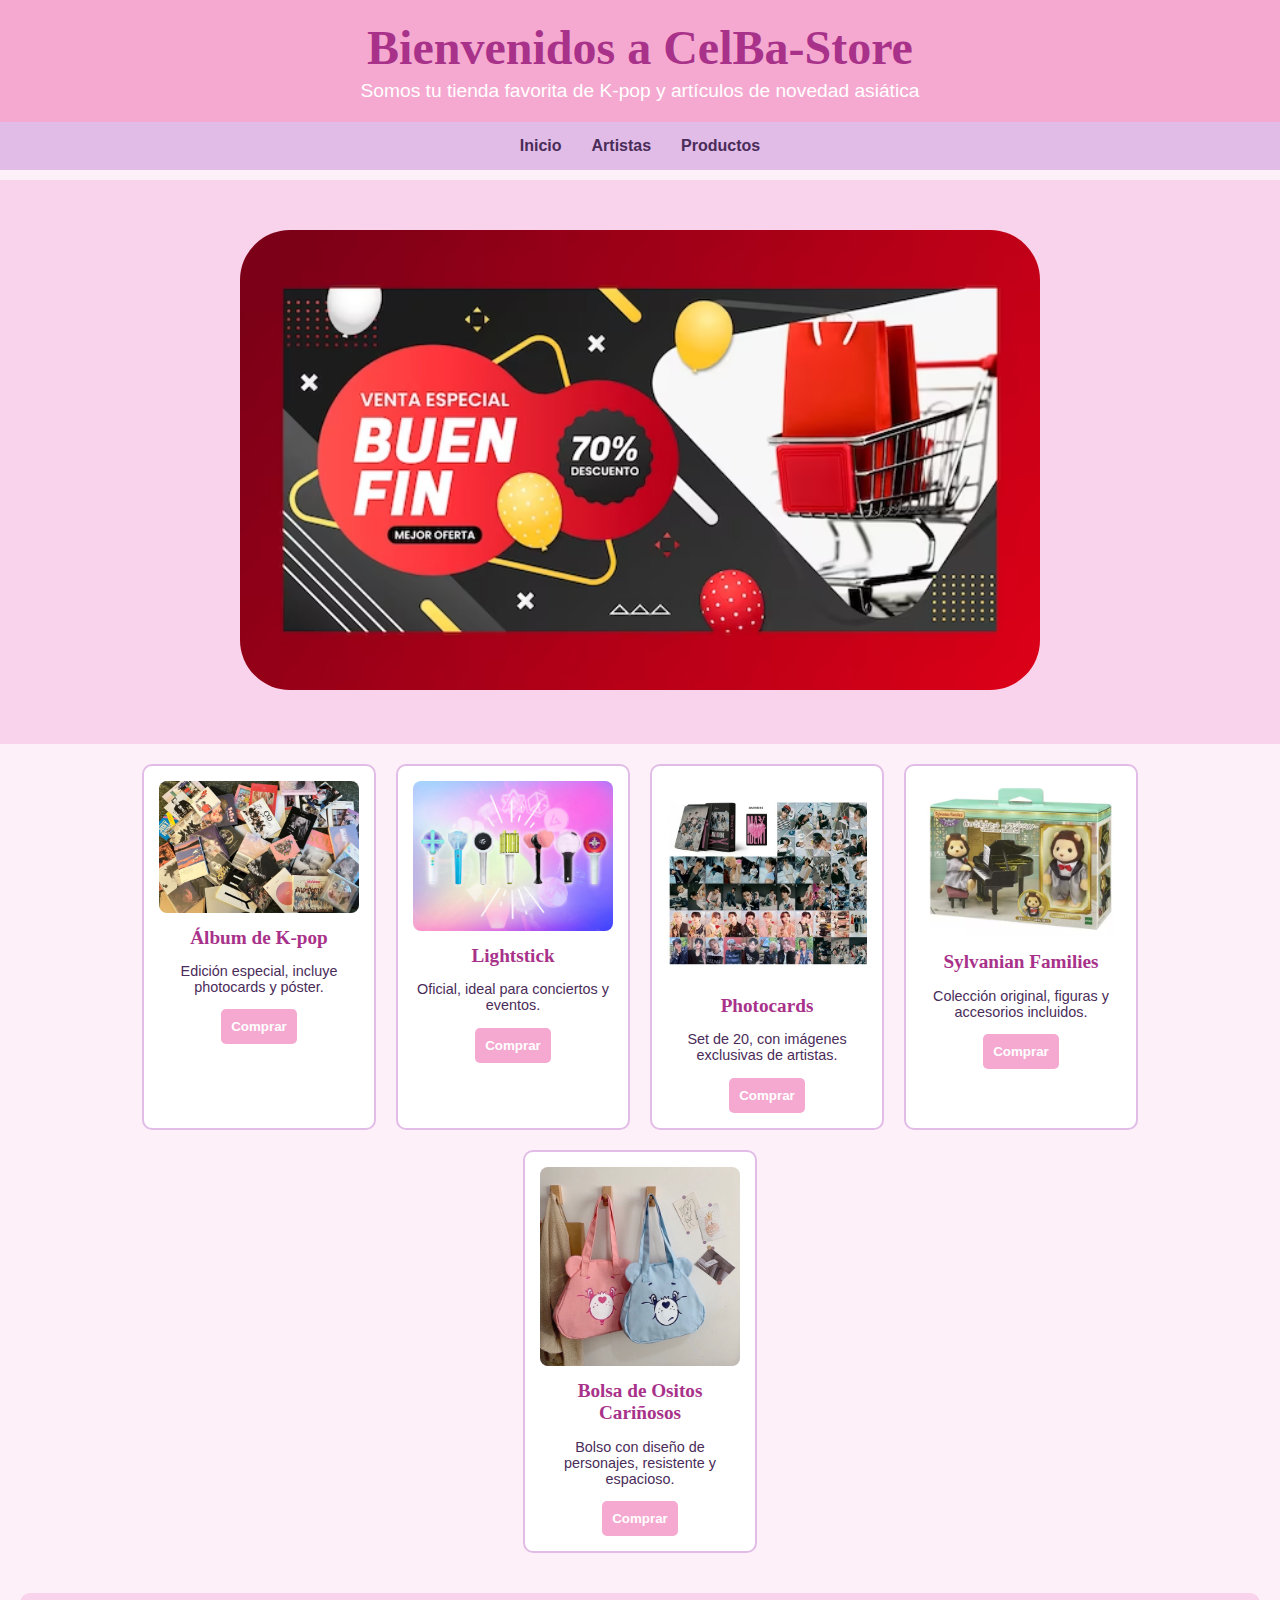
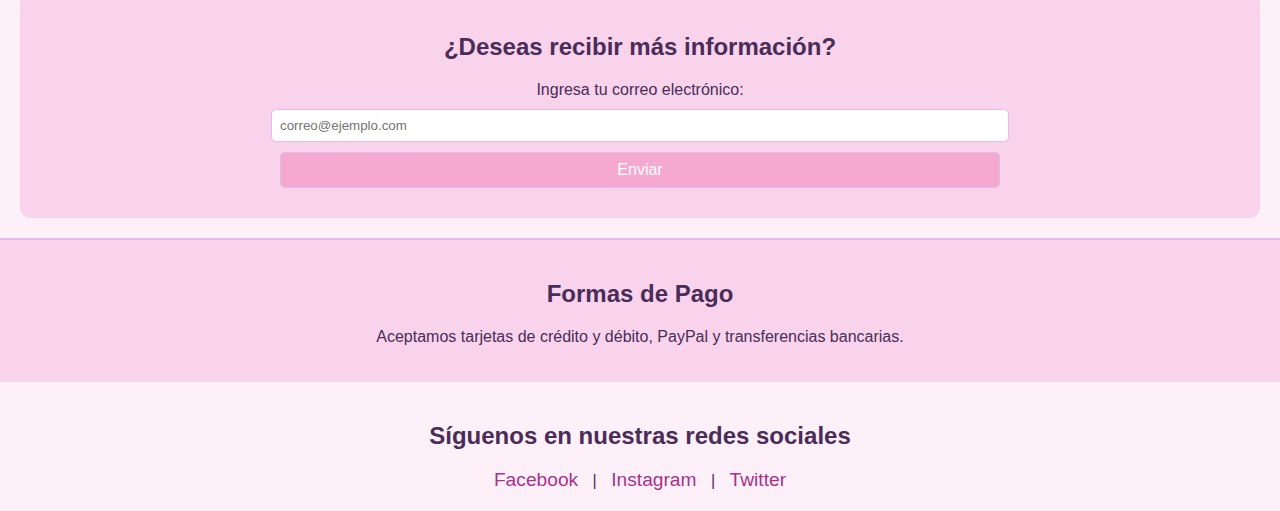
<file: index.html>
<!DOCTYPE html>
<html lang="es">
<head>
    <meta charset="UTF-8">
    <meta name="viewport" content="width=device-width, initial-scale=1.0">
    <title>CelBa-Store | Productos de K-pop y Novedades Asiáticas</title>
<link rel="stylesheet" href="./css/styles.css">
      

</head>
<body>

<header>
    <h1>Bienvenidos a CelBa-Store</h1>
    <p>Somos tu tienda favorita de K-pop y artículos de novedad asiática</p>
</header>

<nav>
    <a href="#inicio">Inicio</a>
    <a href="artistas.html">Artistas</a>
    <a href="./productos.html">Productos</a>
</nav>

<section class="banner">
    <img src="./IMG/descuentos.jpg.avif" alt="Descuentos especiales en CelBa-Store">
</section>

<section id="productos" class="productos">
    <article class="producto">
        <img src="./IMG/albumkpop.jpg" alt="Álbum de K-pop">
        <h2>Álbum de K-pop</h2>
        <p>Edición especial, incluye photocards y póster.</p>
        <button class="boton-comprar">Comprar</button>
    </article>
    <article class="producto">
        <img src="./IMG/lighs.jpg" alt="Lightstick">
        <h2>Lightstick</h2>
        <p>Oficial, ideal para conciertos y eventos.</p>
        <button class="boton-comprar">Comprar</button>
    </article>
    <article class="producto">
        <img src="./IMG/photocard.jpg.webp" alt="Photocards">
        <h2>Photocards</h2>
        <p>Set de 20, con imágenes exclusivas de artistas.</p>
        <button class="boton-comprar">Comprar</button>
    </article>
    <article class="producto">
        <img src="./IMG/leon.jpg.webp" alt="Sylvanian Families">
        <h2>Sylvanian Families</h2>
        <p>Colección original, figuras y accesorios incluidos.</p>
        <button class="boton-comprar">Comprar</button>
    </article>
    <article class="producto">
        <img src="./IMG/ositosbolsa.jpg" alt="Bolsa de Ositos Cariñosos">
        <h2>Bolsa de Ositos Cariñosos</h2>
        <p>Bolso con diseño de personajes, resistente y espacioso.</p>
        <button class="boton-comprar">Comprar</button>
    </article>
</section>

<section class="formulario">
    <h2>¿Deseas recibir más información?</h2>
    <form action="#">
        <label for="email">Ingresa tu correo electrónico:</label>
        <input type="email" id="email" name="email" placeholder="correo@ejemplo.com" required>
        <input type="submit" value="Enviar">
    </form>
</section>

<section class="metodos-pago">
    <h2>Formas de Pago</h2>
    <p>Aceptamos tarjetas de crédito y débito, PayPal y transferencias bancarias.</p>
</section>

<footer class="redes-sociales">
    <h2>Síguenos en nuestras redes sociales</h2>
    <a href="https://www.facebook.com/CelBaStore" target="_blank">Facebook</a> |
    <a href="https://www.instagram.com/CelBaStore" target="_blank">Instagram</a> |
    <a href="https://twitter.com/CelBaStore" target="_blank">Twitter</a>
</footer>

</body>
</html>
</file>
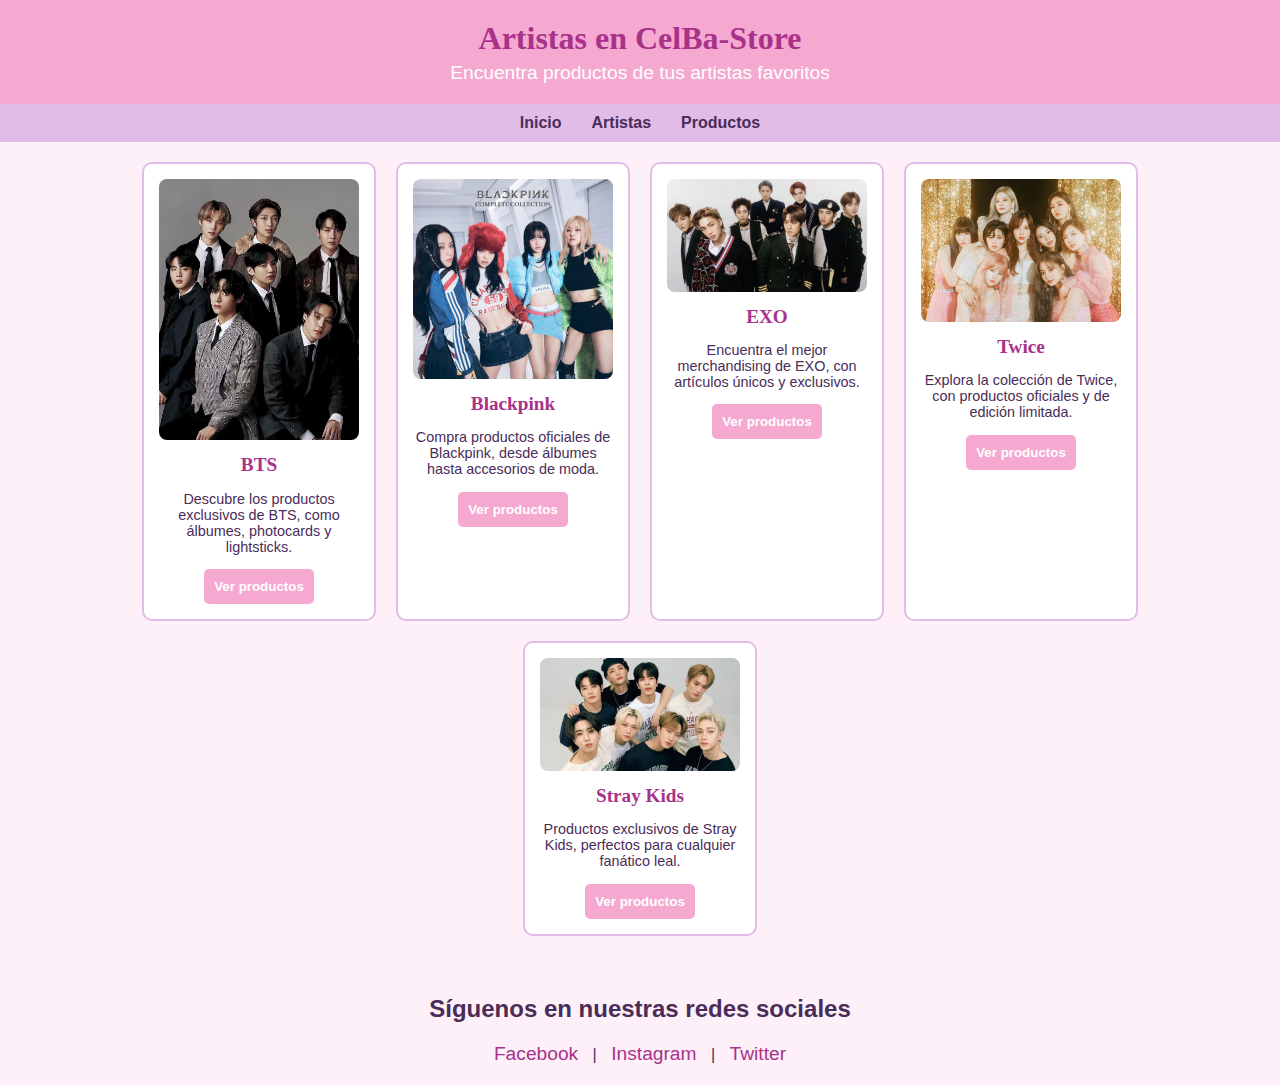
<file: artistas.html>
<!DOCTYPE html>
<html lang="es">
<head>
    <meta charset="UTF-8">
    <meta name="viewport" content="width=device-width, initial-scale=1.0">
    <title>CelBa-Store | Artistas de K-pop</title>
    <style>
        /* Estilos generales */
        body {
            font-family: Arial, sans-serif;
            margin: 0;
            padding: 0;
            background-color: #fdf0f8;
            color: #4a2c59;
        }

        /* Encabezado */
        header {
            background-color: #f5a9d0;
            color: #fff;
            text-align: center;
            padding: 20px;
        }
        header h1 {
            font-family: 'Comic Sans MS', cursive;
            font-size: 2em;
            color: #a8328a;
            margin: 0;
        }
        header p {
            font-size: 1.2em;
            color: #ffffff;
            margin: 5px 0 0;
        }

        /* Menú de navegación */
        nav {
            display: flex;
            justify-content: center;
            background-color: #e1bce7;
            padding: 10px;
        }
        nav a {
            color: #4a2c59;
            margin: 0 15px;
            text-decoration: none;
            font-weight: bold;
        }

        /* Sección de artistas */
        .artistas {
            display: flex;
            flex-wrap: wrap;
            justify-content: center;
            gap: 20px;
            padding: 20px;
        }
        .artista {
            background-color: #fff;
            border: 2px solid #e1bce7;
            border-radius: 10px;
            padding: 15px;
            text-align: center;
            width: 200px;
        }
        .artista img {
            width: 100%;
            height: auto;
            border-radius: 8px;
        }
        .artista h2 {
            font-family: 'Comic Sans MS', cursive;
            font-size: 1.2em;
            color: #a8328a;
            margin: 10px 0;
        }
        .artista p {
            font-size: 0.9em;
        }
        .boton-comprar {
            background-color: #f5a9d0;
            color: #fff;
            padding: 10px;
            border: none;
            border-radius: 5px;
            cursor: pointer;
            font-weight: bold;
        }
        .boton-comprar:hover {
            background-color: #e183b9;
        }

        /* Redes sociales */
        .redes-sociales {
            text-align: center;
            padding: 20px;
        }
        .redes-sociales a {
            color: #a8328a;
            margin: 0 10px;
            font-size: 1.2em;
            text-decoration: none;
        }
    </style>
</head>
<body>

<header>
    <h1>Artistas en CelBa-Store</h1>
    <p>Encuentra productos de tus artistas favoritos</p>
</header>

<nav>
    <a href="index.html">Inicio</a>
    <a href="artistas.html">Artistas</a>
    <a href="productos.html">Productos</a>
</nav>

<section class="artistas">
    <article class="artista">
        <img src="./IMG/bangtan.jpg.avif" alt="BTS">
        <h2>BTS</h2>
        <p>Descubre los productos exclusivos de BTS, como álbumes, photocards y lightsticks.</p>
        <button class="boton-comprar">Ver productos</button>
    </article>
    <article class="artista">
        <img src="./IMG/blackpink.jpg" alt="Blackpink">
        <h2>Blackpink</h2>
        <p>Compra productos oficiales de Blackpink, desde álbumes hasta accesorios de moda.</p>
        <button class="boton-comprar">Ver productos</button>
    </article>
    <article class="artista">
        <img src="./IMG/exo.jpg" alt="EXO">
        <h2>EXO</h2>
        <p>Encuentra el mejor merchandising de EXO, con artículos únicos y exclusivos.</p>
        <button class="boton-comprar">Ver productos</button>
    </article>
    <article class="artista">
        <img src="./IMG/twice.jpg" alt="Twice">
        <h2>Twice</h2>
        <p>Explora la colección de Twice, con productos oficiales y de edición limitada.</p>
        <button class="boton-comprar">Ver productos</button>
    </article>
    <article class="artista">
        <img src="./IMG/straykids.jpg.webp" alt="Stray Kids">
        <h2>Stray Kids</h2>
        <p>Productos exclusivos de Stray Kids, perfectos para cualquier fanático leal.</p>
        <button class="boton-comprar">Ver productos</button>
    </article>
</section>

<footer class="redes-sociales">
    <h2>Síguenos en nuestras redes sociales</h2>
    <a href="https://www.facebook.com/CelBaStore" target="_blank">Facebook</a> |
    <a href="https://www.instagram.com/CelBaStore" target="_blank">Instagram</a> |
    <a href="https://twitter.com/CelBaStore" target="_blank">Twitter</a>
</footer>

</body>
</html>
</file>
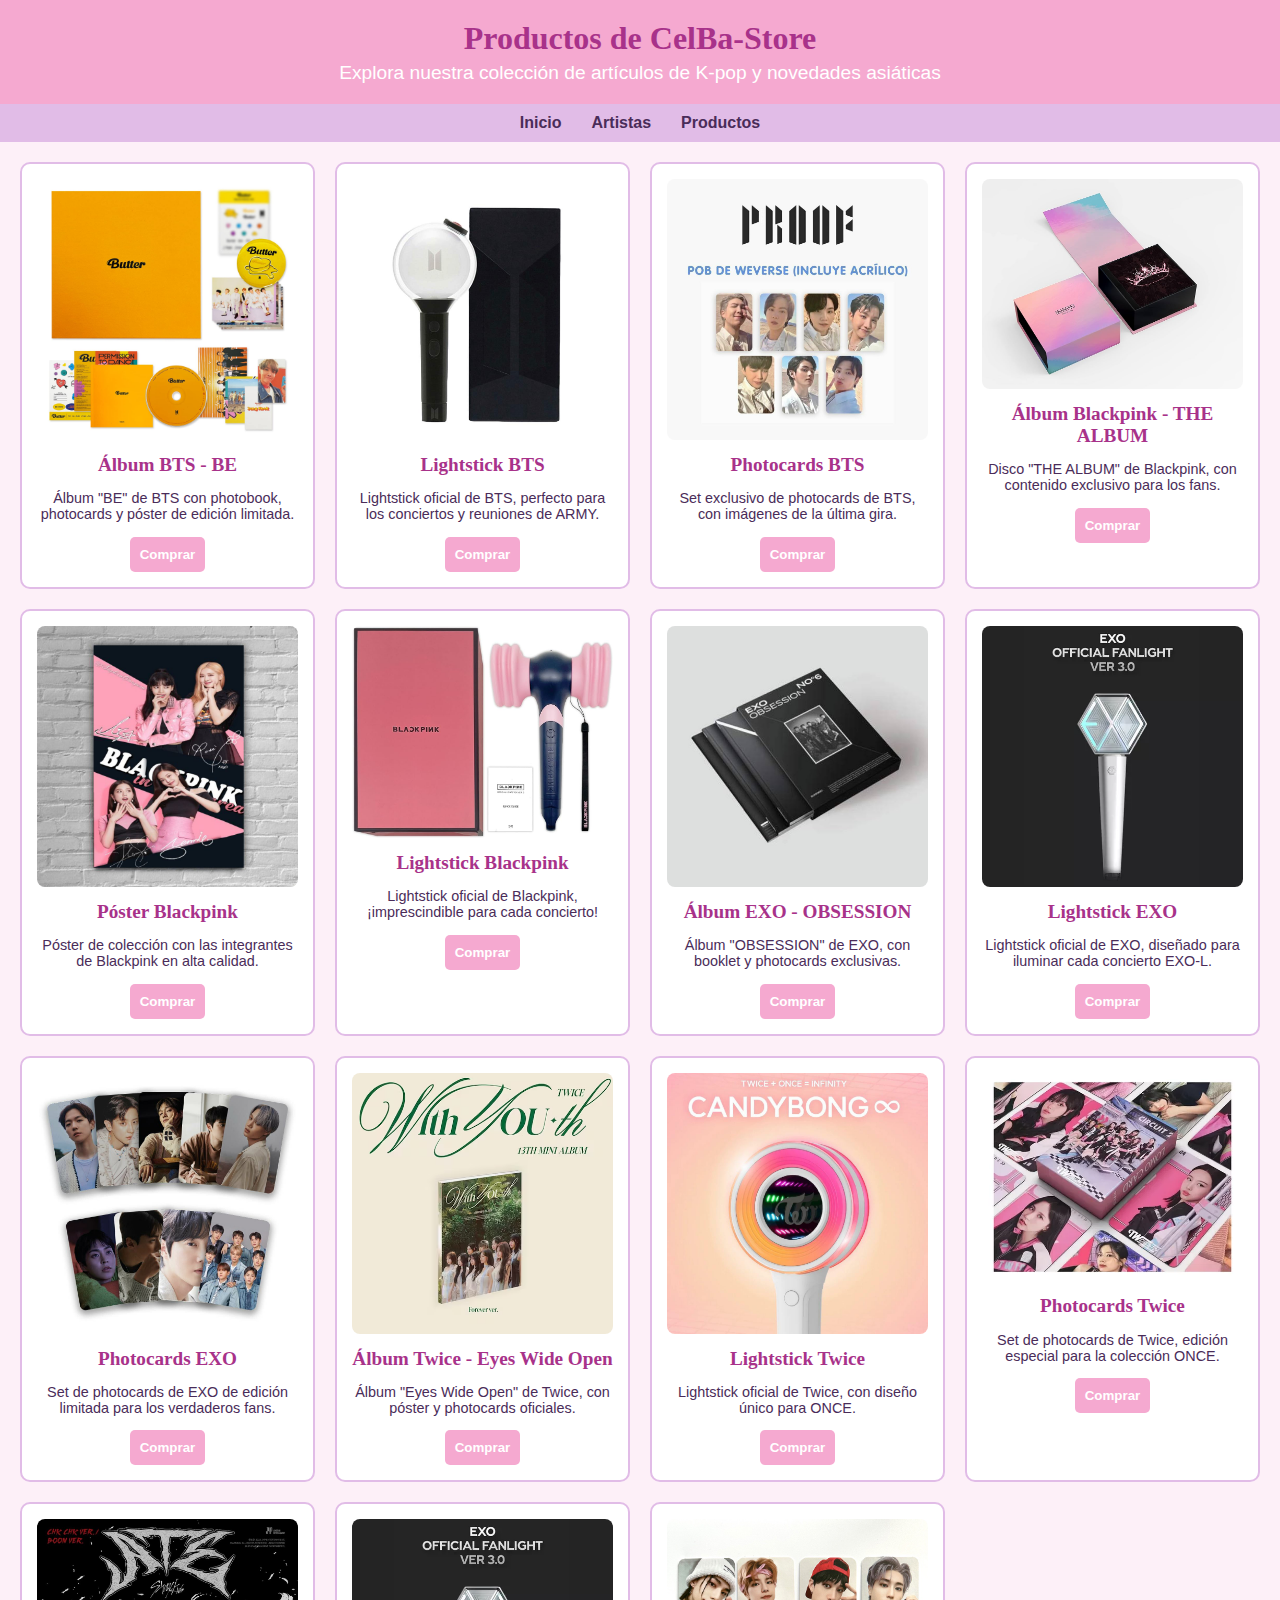
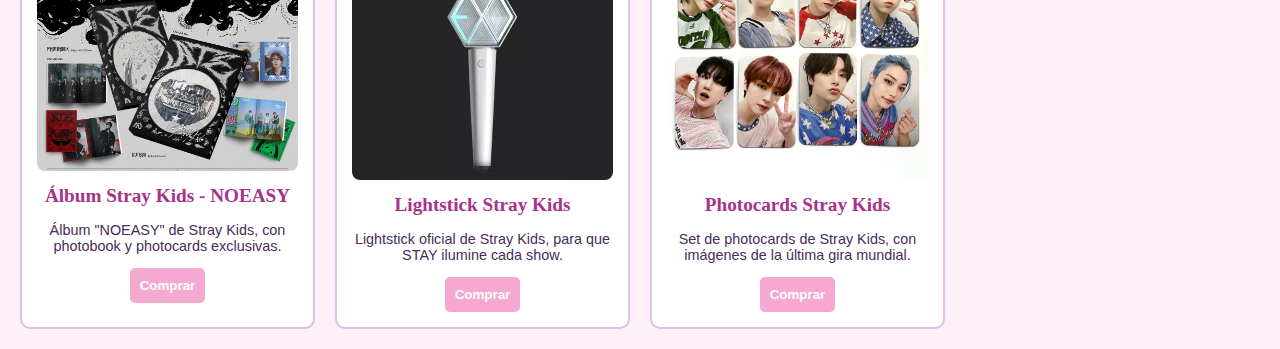
<file: productos.html>
<!DOCTYPE html>
<html lang="es">
<head>
    <meta charset="UTF-8">
    <meta name="viewport" content="width=device-width, initial-scale=1.0">
    <title>CelBa-Store | Productos</title>
    <style>
        /* Estilos generales */
        body {
            font-family: Arial, sans-serif;
            margin: 0;
            padding: 0;
            background-color: #fdf0f8;
            color: #4a2c59;
        }

        /* Encabezado */
        header {
            background-color: #f5a9d0;
            color: #fff;
            text-align: center;
            padding: 20px;
        }
        header h1 {
            font-family: 'Comic Sans MS', cursive;
            font-size: 2em;
            color: #a8328a;
            margin: 0;
        }
        header p {
            font-size: 1.2em;
            color: #ffffff;
            margin: 5px 0 0;
        }

        /* Menú de navegación */
        nav {
            display: flex;
            justify-content: center;
            background-color: #e1bce7;
            padding: 10px;
        }
        nav a {
            color: #4a2c59;
            margin: 0 15px;
            text-decoration: none;
            font-weight: bold;
        }

        /* Sección de productos */
        .productos {
            padding: 20px;
            display: grid;
            grid-template-columns: repeat(auto-fit, minmax(250px, 1fr));
            gap: 20px;
        }
        .producto {
            background-color: #fff;
            border: 2px solid #e1bce7;
            border-radius: 10px;
            padding: 15px;
            text-align: center;
        }
        .producto img {
            width: 100%;
            height: auto;
            border-radius: 8px;
        }
        .producto h2 {
            font-family: 'Comic Sans MS', cursive;
            font-size: 1.2em;
            color: #a8328a;
            margin: 10px 0;
        }
        .producto p {
            font-size: 0.9em;
            color: #4a2c59;
        }
        .boton-comprar {
            background-color: #f5a9d0;
            color: #fff;
            padding: 10px;
            border: none;
            border-radius: 5px;
            cursor: pointer;
            font-weight: bold;
        }
        .boton-comprar:hover {
            background-color: #e183b9;
        }
    </style>
</head>
<body>

<header>
    <h1>Productos de CelBa-Store</h1>
    <p>Explora nuestra colección de artículos de K-pop y novedades asiáticas</p>
</header>

<nav>
    <a href="index.html">Inicio</a>
    <a href="artistas.html">Artistas</a>
    <a href="productos.html">Productos</a>
</nav>

<section class="productos">
    <!-- Productos de BTS -->
    <article class="producto">
        <img src="./IMG/albumbts.jpg" alt="Álbum BTS">
        <h2>Álbum BTS - BE</h2>
        <p>Álbum "BE" de BTS con photobook, photocards y póster de edición limitada.</p>
        <button class="boton-comprar">Comprar</button>
    </article>
    <article class="producto">
        <img src="./IMG/lighbts.jpg" alt="Lightstick BTS">
        <h2>Lightstick BTS</h2>
        <p>Lightstick oficial de BTS, perfecto para los conciertos y reuniones de ARMY.</p>
        <button class="boton-comprar">Comprar</button>
    </article>
    <article class="producto">
        <img src="./IMG/pcbts.jpg" alt="Photocards BTS">
        <h2>Photocards BTS</h2>
        <p>Set exclusivo de photocards de BTS, con imágenes de la última gira.</p>
        <button class="boton-comprar">Comprar</button>
    </article>

    <!-- Productos de Blackpink -->
    <article class="producto">
        <img src="./IMG/blackpinkalbum.jpg" alt="Álbum Blackpink">
        <h2>Álbum Blackpink - THE ALBUM</h2>
        <p>Disco "THE ALBUM" de Blackpink, con contenido exclusivo para los fans.</p>
        <button class="boton-comprar">Comprar</button>
    </article>
    <article class="producto">
        <img src="./IMG/poster.jpg" alt="Póster Blackpink">
        <h2>Póster Blackpink</h2>
        <p>Póster de colección con las integrantes de Blackpink en alta calidad.</p>
        <button class="boton-comprar">Comprar</button>
    </article>
    <article class="producto">
        <img src="./IMG/blackpinkligh.jpg" alt="Lightstick Blackpink">
        <h2>Lightstick Blackpink</h2>
        <p>Lightstick oficial de Blackpink, ¡imprescindible para cada concierto!</p>
        <button class="boton-comprar">Comprar</button>
    </article>

    <!-- Productos de EXO -->
    <article class="producto">
        <img src="./IMG/exoalbum.jpg" alt="Álbum EXO">
        <h2>Álbum EXO - OBSESSION</h2>
        <p>Álbum "OBSESSION" de EXO, con booklet y photocards exclusivas.</p>
        <button class="boton-comprar">Comprar</button>
    </article>
    <article class="producto">
        <img src="./IMG/exoligh.jpg.webp" alt="Lightstick EXO">
        <h2>Lightstick EXO</h2>
        <p>Lightstick oficial de EXO, diseñado para iluminar cada concierto EXO-L.</p>
        <button class="boton-comprar">Comprar</button>
    </article>
    <article class="producto">
        <img src="./IMG/pcexo.jpg" alt="Photocards EXO">
        <h2>Photocards EXO</h2>
        <p>Set de photocards de EXO de edición limitada para los verdaderos fans.</p>
        <button class="boton-comprar">Comprar</button>
    </article>

    <!-- Productos de Twice -->
    <article class="producto">
        <img src="./IMG/albumtwice.jpg.avif" alt="Álbum Twice">
        <h2>Álbum Twice - Eyes Wide Open</h2>
        <p>Álbum "Eyes Wide Open" de Twice, con póster y photocards oficiales.</p>
        <button class="boton-comprar">Comprar</button>
    </article>
    <article class="producto">
        <img src="./IMG/twiceligh.jpg" alt="Lightstick Twice">
        <h2>Lightstick Twice</h2>
        <p>Lightstick oficial de Twice, con diseño único para ONCE.</p>
        <button class="boton-comprar">Comprar</button>
    </article>
    <article class="producto">
        <img src="./IMG/twice.jpg.webp" alt="Photocards Twice">
        <h2>Photocards Twice</h2>
        <p>Set de photocards de Twice, edición especial para la colección ONCE.</p>
        <button class="boton-comprar">Comprar</button>
    </article>

    <!-- Productos de Stray Kids -->
    <article class="producto">
        <img src="./IMG/albumstray.jpg" alt="Álbum Stray Kids">
        <h2>Álbum Stray Kids - NOEASY</h2>
        <p>Álbum "NOEASY" de Stray Kids, con photobook y photocards exclusivas.</p>
        <button class="boton-comprar">Comprar</button>
    </article>
    <article class="producto">
        <img src="./IMG/exoligh.jpg.webp" alt="Lightstick Stray Kids">
        <h2>Lightstick Stray Kids</h2>
        <p>Lightstick oficial de Stray Kids, para que STAY ilumine cada show.</p>
        <button class="boton-comprar">Comprar</button>
    </article>
    <article class="producto">
        <img src="./IMG/pcstray.jpg" alt="Photocards Stray Kids">
        <h2>Photocards Stray Kids</h2>
        <p>Set de photocards de Stray Kids, con imágenes de la última gira mundial.</p>
        <button class="boton-comprar">Comprar</button>
    </article>
</section>

</body>
</html>
</file>
<file: css/styles.css>
/* Estilos generales */
  body {
    font-family: Arial, sans-serif;
    margin: 0;
    padding: 0;
    background-color: #fdf0f8;
    color: #4a2c59;
}

/* Encabezado */
header {
    background-color: #f5a9d0;
    color: #fff;
    text-align: center;
    padding: 20px;
}
header h1 {
    font-family: 'Comic Sans MS', cursive;
    font-size: 3em;
    color: #a8328a;
    margin: 0;
}
header p {
    font-size: 1.2em;
    color: #ffffff;
    margin: 5px 0 0;
}

/* Menú de navegación */
nav {
    display: flex;
    justify-content: center;
    background-color: #e1bce7;
    padding: 15px;
}
nav a {
    color: #4a2c59;
    margin: 0 15px;
    text-decoration: none;
    font-weight: bold;
}

/* Banner */
.banner {
    background-color: #f9d3eb;
    text-align: center;
    padding: 50px;
    margin-top: 10px;
}
.banner img {
    width: 90%;
    max-width: 800px;
    height: auto;
    border-radius: 50px;
}

/* Productos */
.productos {
    display: flex;
    flex-wrap: wrap;
    justify-content: center;
    gap: 20px;
    padding: 20px;
}
.producto {
    background-color: #fff;
    border: 2px solid #e1bce7;
    border-radius: 10px;
    padding: 15px;
    text-align: center;
    width: 200px;
}
.producto img {
    width: 100%;
    height: auto;
    border-radius: 8px;
}
.producto h2 {
    font-family: 'Comic Sans MS', cursive;
    font-size: 1.2em;
    color: #a8328a;
    margin: 10px 0;
}
.producto p {
    font-size: 0.9em;
}
.boton-comprar {
    background-color: #f5a9d0;
    color: #fff;
    padding: 10px;
    border: none;
    border-radius: 5px;
    cursor: pointer;
    font-weight: bold;
}
.boton-comprar:hover {
    background-color: #e183b9;
}

/* Formulario de contacto */
.formulario {
    text-align: center;
    padding: 20px;
    background-color: #f9d3eb;
    margin: 20px;
    border-radius: 10px;
}
.formulario label, .formulario input[type="submit"] {
    display: block;
    margin: 10px auto;
    font-size: 1em;
}
.formulario input[type="email"], .formulario input[type="submit"] {
    padding: 8px;
    width: 60%;
    border-radius: 5px;
    border: 1px solid #e1bce7;
}
.formulario input[type="submit"] {
    background-color: #f5a9d0;
    color: #fff;
    cursor: pointer;
}

/* Redes sociales */
.redes-sociales {
    text-align: center;
    padding: 20px;
}
.redes-sociales a {
    color: #a8328a;
    margin: 0 10px;
    font-size: 1.2em;
    text-decoration: none;
}

/* Métodos de pago */
.metodos-pago {
    text-align: center;
    padding: 20px;
    background-color: #f9d3eb;
    border-top: 2px solid #e1bce7;
}
</file>
